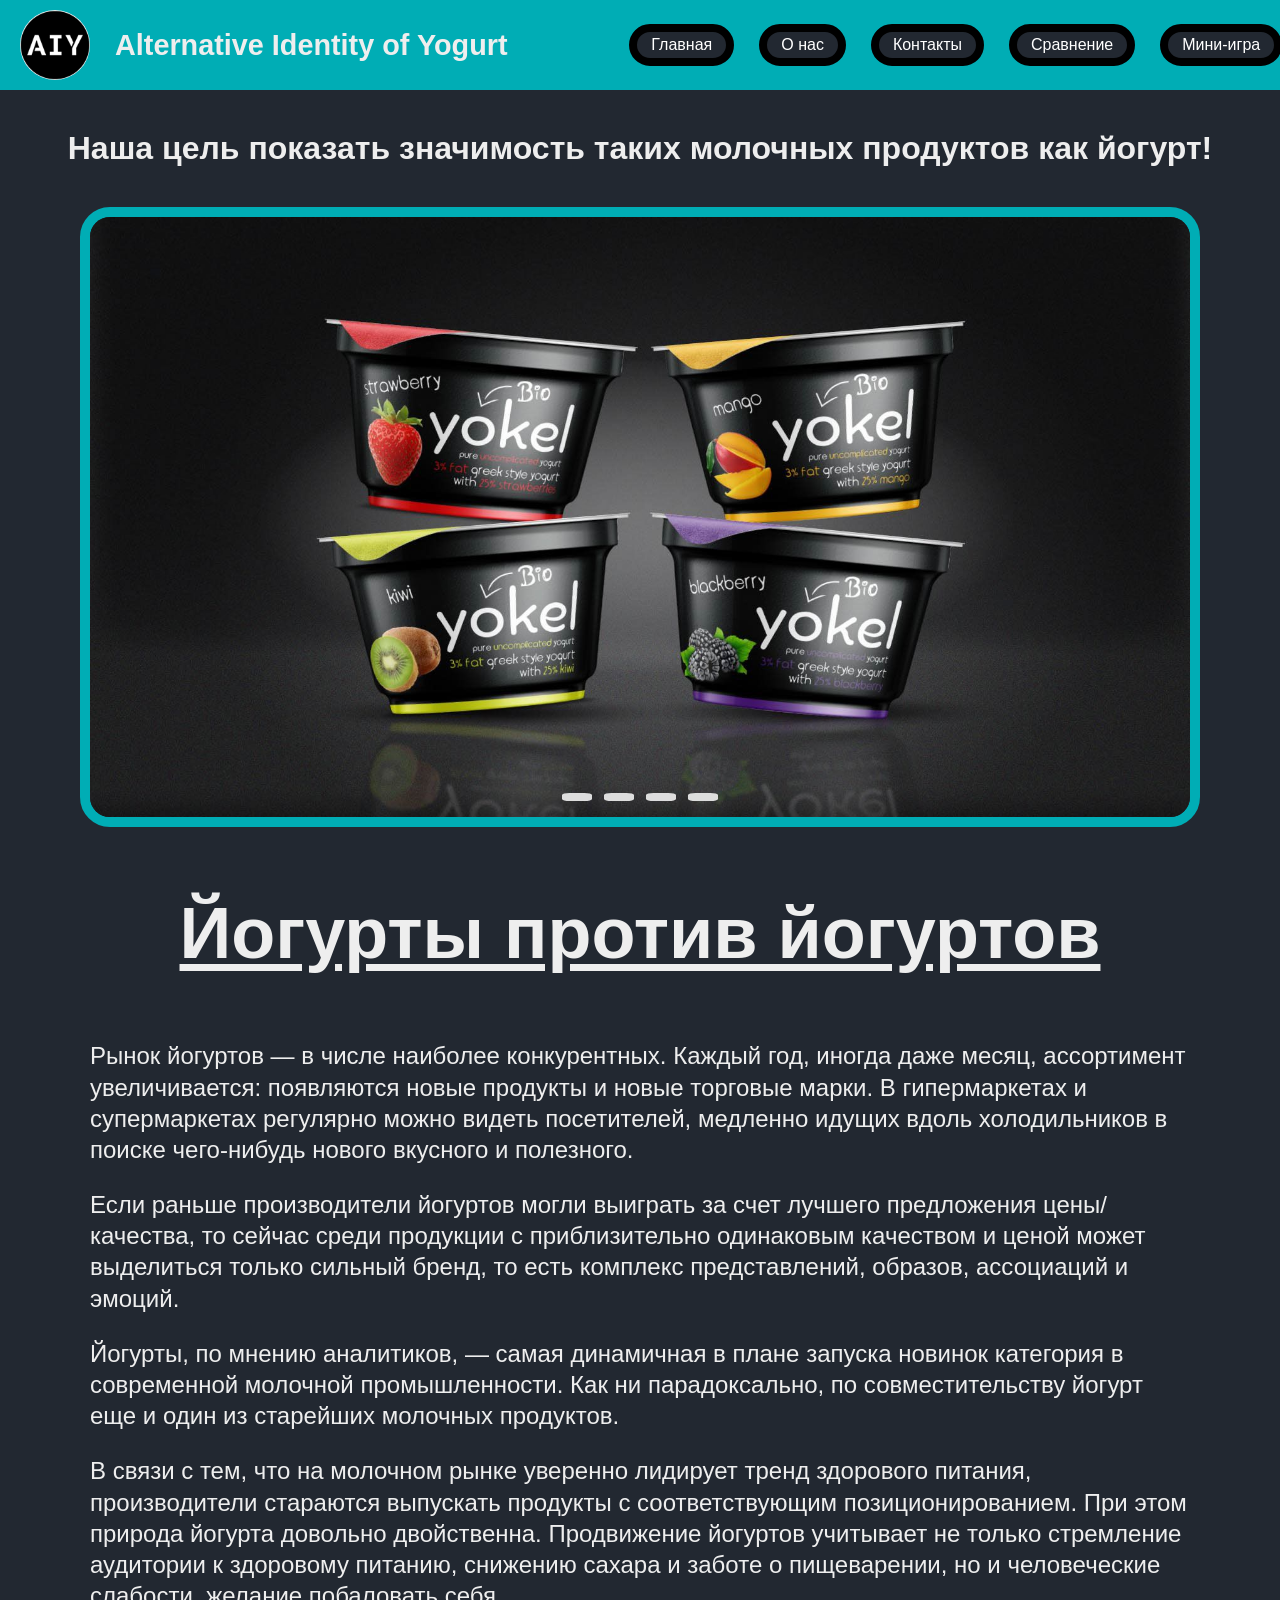
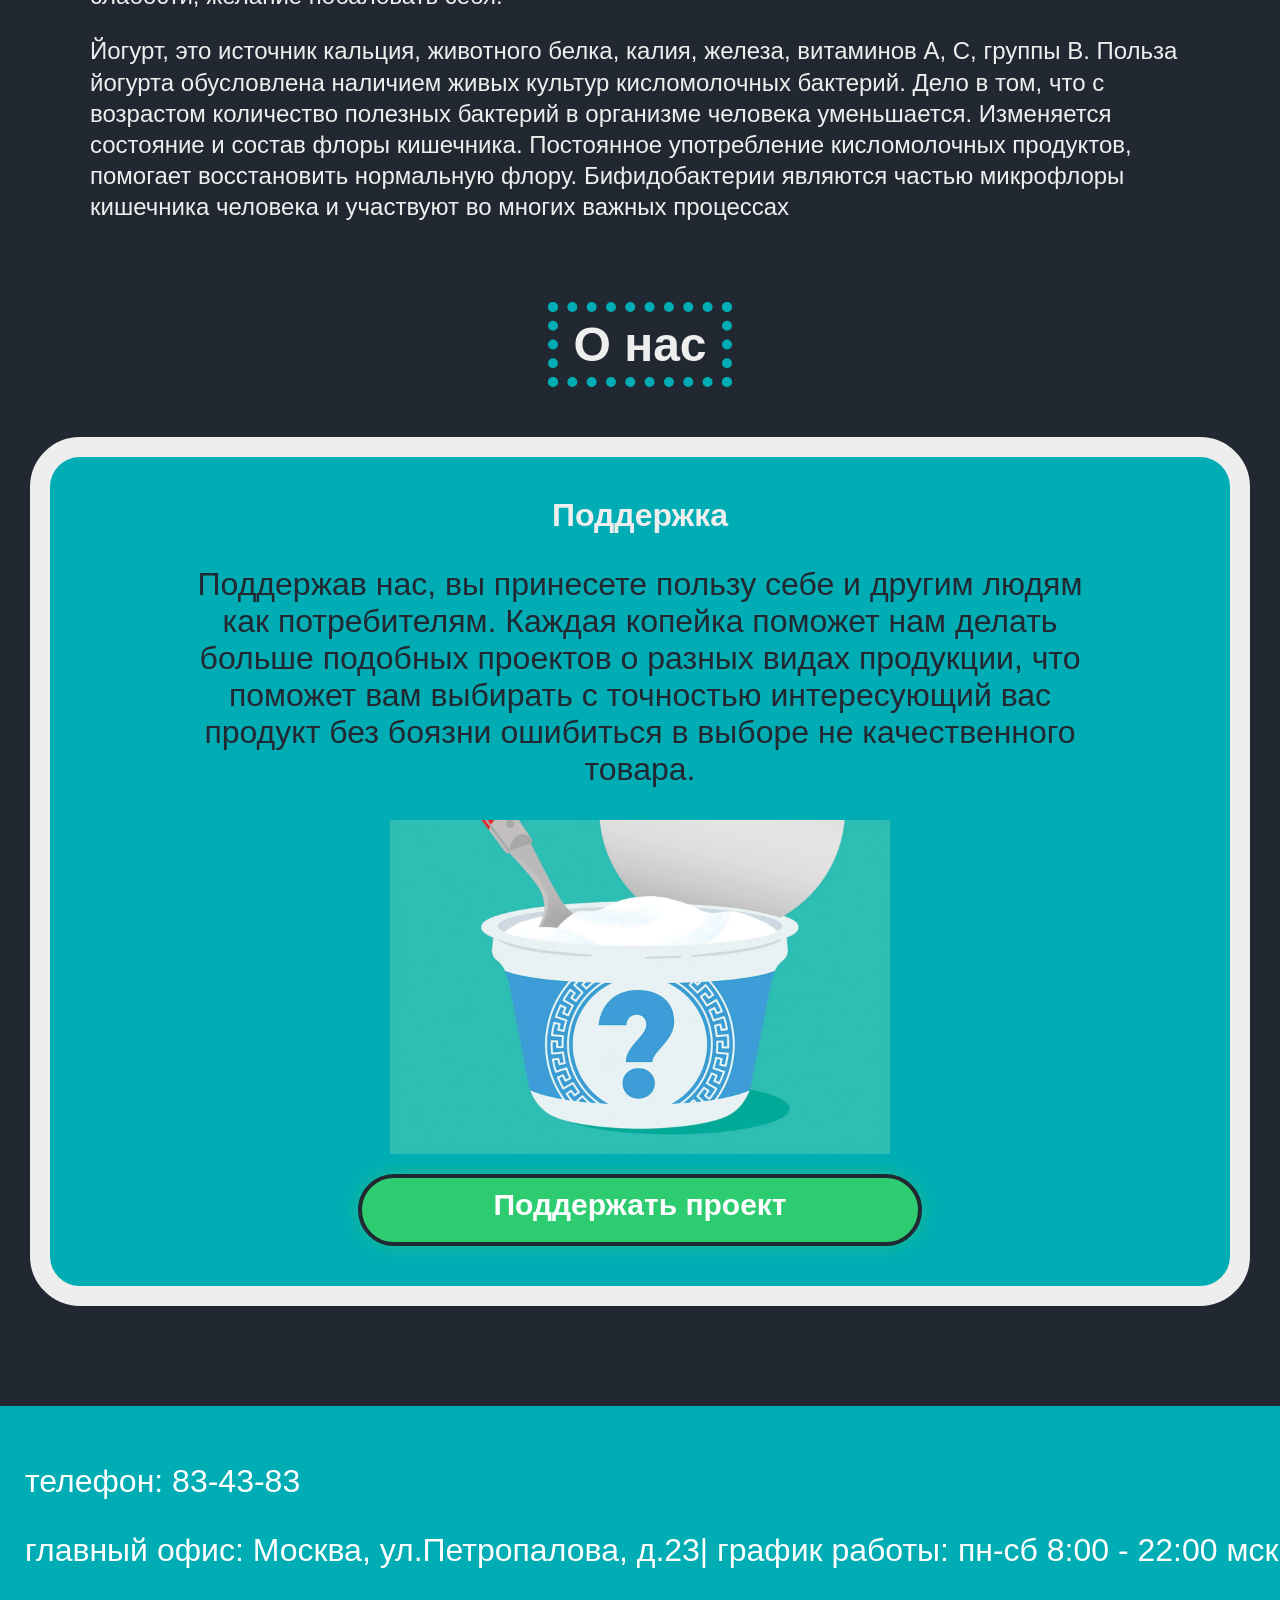
<file: index.html>
<!DOCTYPE html>
<html>
	<head>
		<meta charset="utf-8">
		<meta name="viewport" content="width=device-width, initial-scale=1.0">
		<meta name="author" content="Darberbarber">
		<meta name="description" content="Test page">
		<meta name="keywords" content="test,testing,html">
		<title>Main page</title>
		<link rel="stylesheet" href="css/main.css">
	</head>
	
	<body>
	<div class="wrapper">
	<!--  шапка -->
		<header class="head">
			<a href="#" class="logo">
				<img src="unnamed.png" alt="">
			</a>
			<h1 class="yogurt">Alternative Identity of Yogurt</h1>
				<!--  меню -->
					<nav class="head_menu">
						<ul>
								<li><a href ="#first_part" id="main">Главная</a></li>
								<li><a href ="#second_part" id="about">О нас</a></li>
								<li><a href ="#third_part" id="contact">Контакты</a></li>
								<li><a href="compare.html" id="compare">Сравнение</a></li>
								<li><a href="game.html" id="game">Мини-игра</a></li>
						</ul>
					</nav>
			<!--  отрисовка бургер меню -->
					<div class="burgerMenu">
						<span></span>
					</div>
		</header>
	</div>
	<script src="java_scrip.js"></script>
	
	
	<!-- слайдер-->
	<h2 id="first_part">Наша цель показать значимость таких молочных продуктов как йогурт!</h2>
	<div class = "slider">
	
		<div class="slides">
			<input type="radio" name="r" id="r1" checked>
			<input type="radio" name="r" id="r2">
			<input type="radio" name="r" id="r3">
			<input type="radio" name="r" id="r4">
			
			<div class="slide s1"><img src="img/4slide.jpg"alt=""></div>
			<div class="slide"><img src="img/3slide.jpg" alt=""></div>
			<div class="slide"><img src="img/2slide.jpg" alt=""></div>
			<div class="slide"><img src="img/1slide.jpg" alt=""></div>
			
		</div>
		<div class="navig">
			<label for="r1" class="bar"></label>
			<label for="r2" class="bar"></label>
			<label for="r3" class="bar"></label>
			<label for="r4" class="bar"></label>
			
		</div>
	</div>
	<div class ="descriptionn">
		<h2 class="state_yogurt">Йогурты против йогуртов</h2>
		
		<p>Рынок йогуртов — в числе наиболее конкурентных. Каждый год, иногда даже месяц, ассортимент
		увеличивается: появляются новые продукты и новые торговые марки. В гипермаркетах и супермаркетах
		регулярно можно видеть посетителей, медленно идущих вдоль холодильников в поиске чего-нибудь нового
		вкусного и полезного.</p>
			<p>Если раньше производители йогуртов могли выиграть за счет лучшего предложения цены/качества, 
		то сейчас среди продукции с приблизительно одинаковым качеством и ценой может выделиться только 
		сильный бренд, то есть комплекс представлений, образов, ассоциаций и эмоций.</p>
			<p>Йогурты, по мнению аналитиков, — самая динамичная в плане запуска новинок категория в 
		современной молочной промышленности. Как ни парадоксально, по совместительству йогурт еще и 
		один из старейших молочных продуктов.</p>
			<p>В связи с тем, что на молочном рынке уверенно лидирует тренд здорового питания, производители 
		стараются выпускать продукты с соответствующим позиционированием. При этом природа йогурта 
		довольно двойственна. Продвижение йогуртов учитывает не только стремление аудитории к здоровому 
		питанию, снижению сахара и заботе о пищеварении, но и человеческие слабости,
		желание побаловать себя.</p>
			<p>Йогурт, это источник кальция, животного белка, калия,  железа,  витаминов А, С, группы 
		В. Польза йогурта обусловлена наличием живых культур кисломолочных бактерий. Дело в том, 
		что с возрастом количество полезных бактерий в организме человека уменьшается.
			   Изменяется состояние и состав флоры кишечника. 
		Постоянное употребление кисломолочных продуктов,  
		помогает восстановить нормальную флору. Бифидобактерии являются 
		частью микрофлоры кишечника  человека и участвуют во многих важных процессах</p>
	</div>
	<h2 id="second_part"> О нас</h2>
	
	<div class="block_about"> 
		<h3 class="help"> Поддержка</h3>
				<div class="donat">
					<p>
						Поддержав нас, вы принесете пользу себе и другим людям как потребителям.
						Каждая копейка поможет нам делать больше подобных проектов о разных видах
						продукции, что поможет вам выбирать с точностью интересующий вас продукт 
						без боязни ошибиться в выборе не качественного товара.</p>
						<img class= "final_picture"src="img/support.webp" alt="">
						<a href="support.html" class="donat_but">Поддержать проект</a>

				</div>
	</div>
	<!--контакты-->
	<div id="third_part">
		<p>телефон: 83-43-83</p>
		<p>главный офис: Москва, ул.Петропалова, д.23| <abbr> график работы: пн-сб 8:00 - 22:00 мск</abbr></p>
				
	</div>
	</body>
</html>
</file>
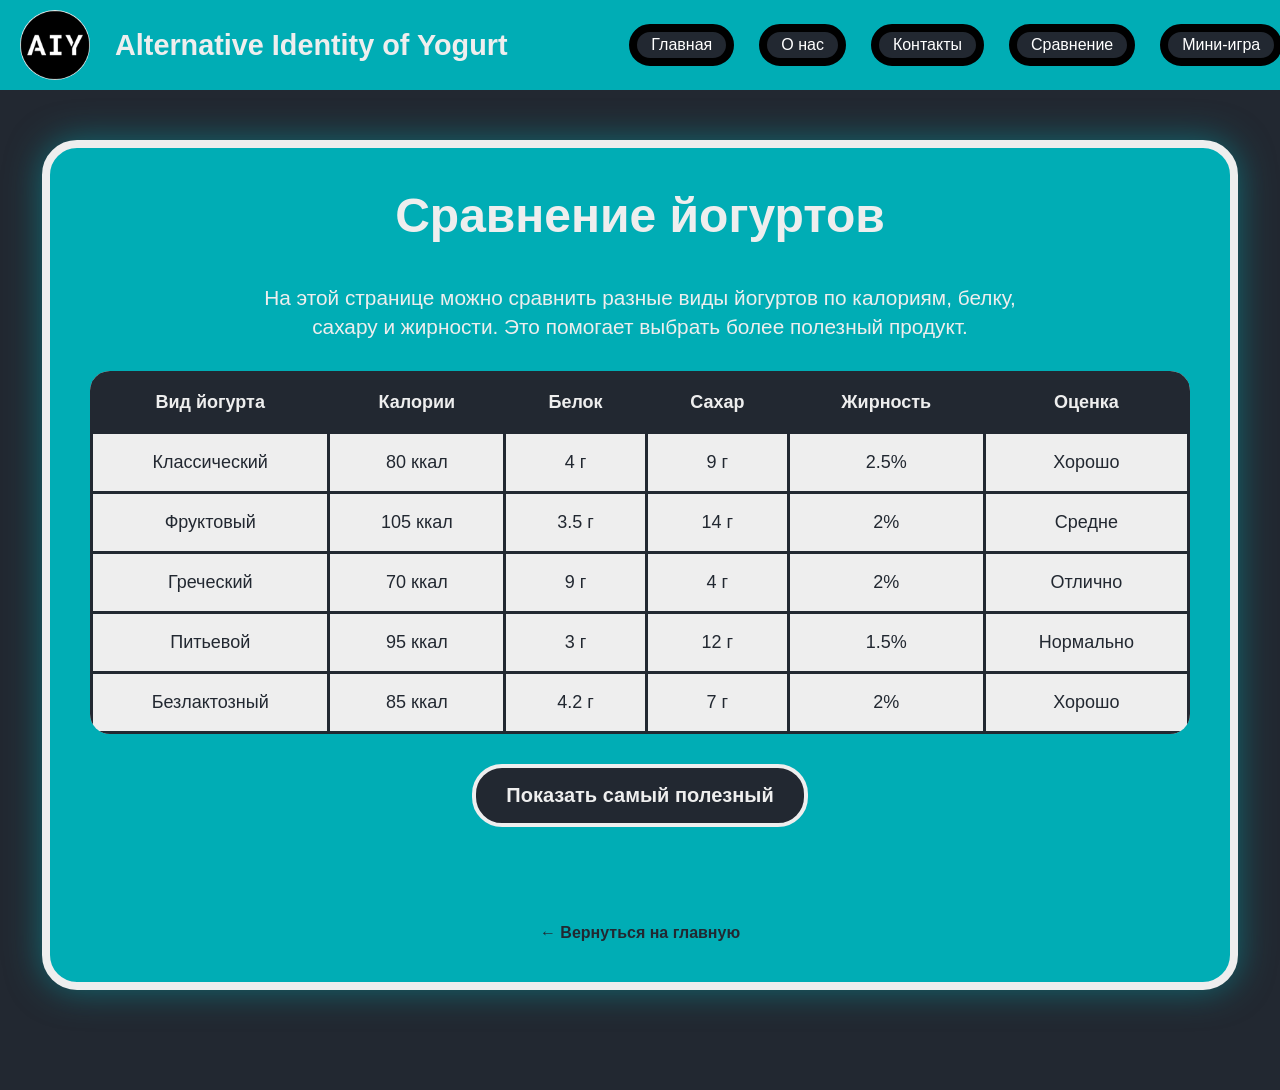
<file: compare.html>
<!DOCTYPE html>
<html lang="ru">
<head>
    <meta charset="UTF-8">
    <title>Сравнение йогуртов</title>
    <link rel="stylesheet" href="css/main.css">
</head>
<body>

    <div class="wrapper">
        <header class="head">
            <a href="index.html" class="logo">
                <img src="unnamed.png" alt="">
            </a>

            <h1 class="yogurt">Alternative Identity of Yogurt</h1>

            <nav class="head_menu">
                <ul>
                    <li><a href="index.html#first_part" id="main">Главная</a></li>
                    <li><a href="index.html#second_part" id="about">О нас</a></li>
                    <li><a href="index.html#third_part" id="contact">Контакты</a></li>
                    <li><a href="compare.html" id="compare">Сравнение</a></li>
                    <li><a href="game.html" id="game">Мини-игра</a></li>
                </ul>
            </nav>

            <div class="burgerMenu">
                <span></span>
            </div>
        </header>
    </div>

    <main class="compare_page">
        <section class="compare_card">
            <h1>Сравнение йогуртов</h1>

            <p class="compare_text">
                На этой странице можно сравнить разные виды йогуртов по калориям,
                белку, сахару и жирности. Это помогает выбрать более полезный продукт.
            </p>

            <div class="table_box">
                <table class="compare_table">
                    <thead>
                        <tr>
                            <th>Вид йогурта</th>
                            <th>Калории</th>
                            <th>Белок</th>
                            <th>Сахар</th>
                            <th>Жирность</th>
                            <th>Оценка</th>
                        </tr>
                    </thead>

                    <tbody>
                        <tr>
                            <td>Классический</td>
                            <td>80 ккал</td>
                            <td>4 г</td>
                            <td>9 г</td>
                            <td>2.5%</td>
                            <td>Хорошо</td>
                        </tr>

                        <tr>
                            <td>Фруктовый</td>
                            <td>105 ккал</td>
                            <td>3.5 г</td>
                            <td>14 г</td>
                            <td>2%</td>
                            <td>Средне</td>
                        </tr>

                        <tr data-best="true">
                            <td>Греческий</td>
                            <td>70 ккал</td>
                            <td>9 г</td>
                            <td>4 г</td>
                            <td>2%</td>
                            <td>Отлично</td>
                        </tr>

                        <tr>
                            <td>Питьевой</td>
                            <td>95 ккал</td>
                            <td>3 г</td>
                            <td>12 г</td>
                            <td>1.5%</td>
                            <td>Нормально</td>
                        </tr>

                        <tr>
                            <td>Безлактозный</td>
                            <td>85 ккал</td>
                            <td>4.2 г</td>
                            <td>7 г</td>
                            <td>2%</td>
                            <td>Хорошо</td>
                        </tr>
                    </tbody>
                </table>
            </div>

            <button id="bestYogurtButton" class="compare_button">Показать самый полезный</button>

            <p id="compareResult" class="compare_result"></p>

            <a href="index.html" class="back_home">← Вернуться на главную</a>
        </section>
    </main>

    <script src="java_scrip.js"></script>
</body>
</html>
</file>
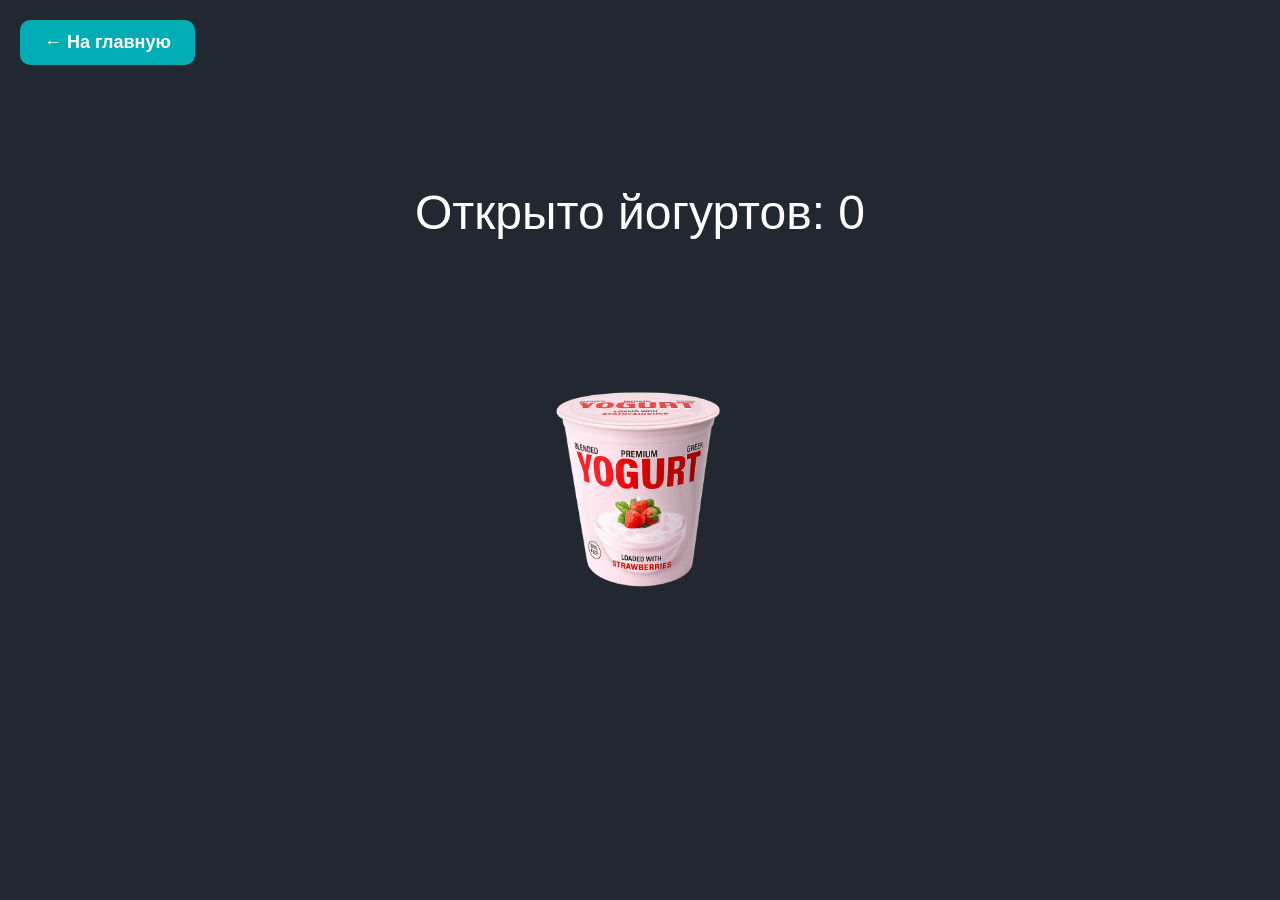
<file: game.html>
<!DOCTYPE html>
<html lang="ru">
<head>
<meta charset="UTF-8">
<title>Йогурт Игра</title>
<link rel="stylesheet" href="css/main.css">
<style>
body{
    margin:0;
    background:#222831;
    color:white;
    display:flex;
    flex-direction:column;
    justify-content:center;
    align-items:center;
    height:100vh;
    font-family:Arial;
}


#counter{
    font-size:48px;
    margin-bottom:30px;
}

#yogurt{
    width:250px;
    cursor:pointer;
    user-select:none;
    transition:transform .2s;
}

#yogurt:hover{
    transform:scale(1.05);
}

</style>
</head>
<body>

<button id="backButton" onclick="window.location.href='index.html'">
    ← На главную
</button>

<div id="counter">Открыто йогуртов: 0</div>

<img id="yogurt" src="yogurt-closed.png" alt="Йогурт">

<script>
let count = 0;
let canClick = true;

const yogurt = document.getElementById("yogurt");
const counter = document.getElementById("counter");

yogurt.addEventListener("click", () => {
    if (!canClick) return;

    canClick = false;
    count++;

    counter.textContent = "Открыто йогуртов: " + count;

    yogurt.src = "yogurt-open.png";

    setTimeout(() => {
        yogurt.src = "yogurt-closed.png";
        canClick = true;
    }, 1000);
});
</script>

</body>
</html>
</file>
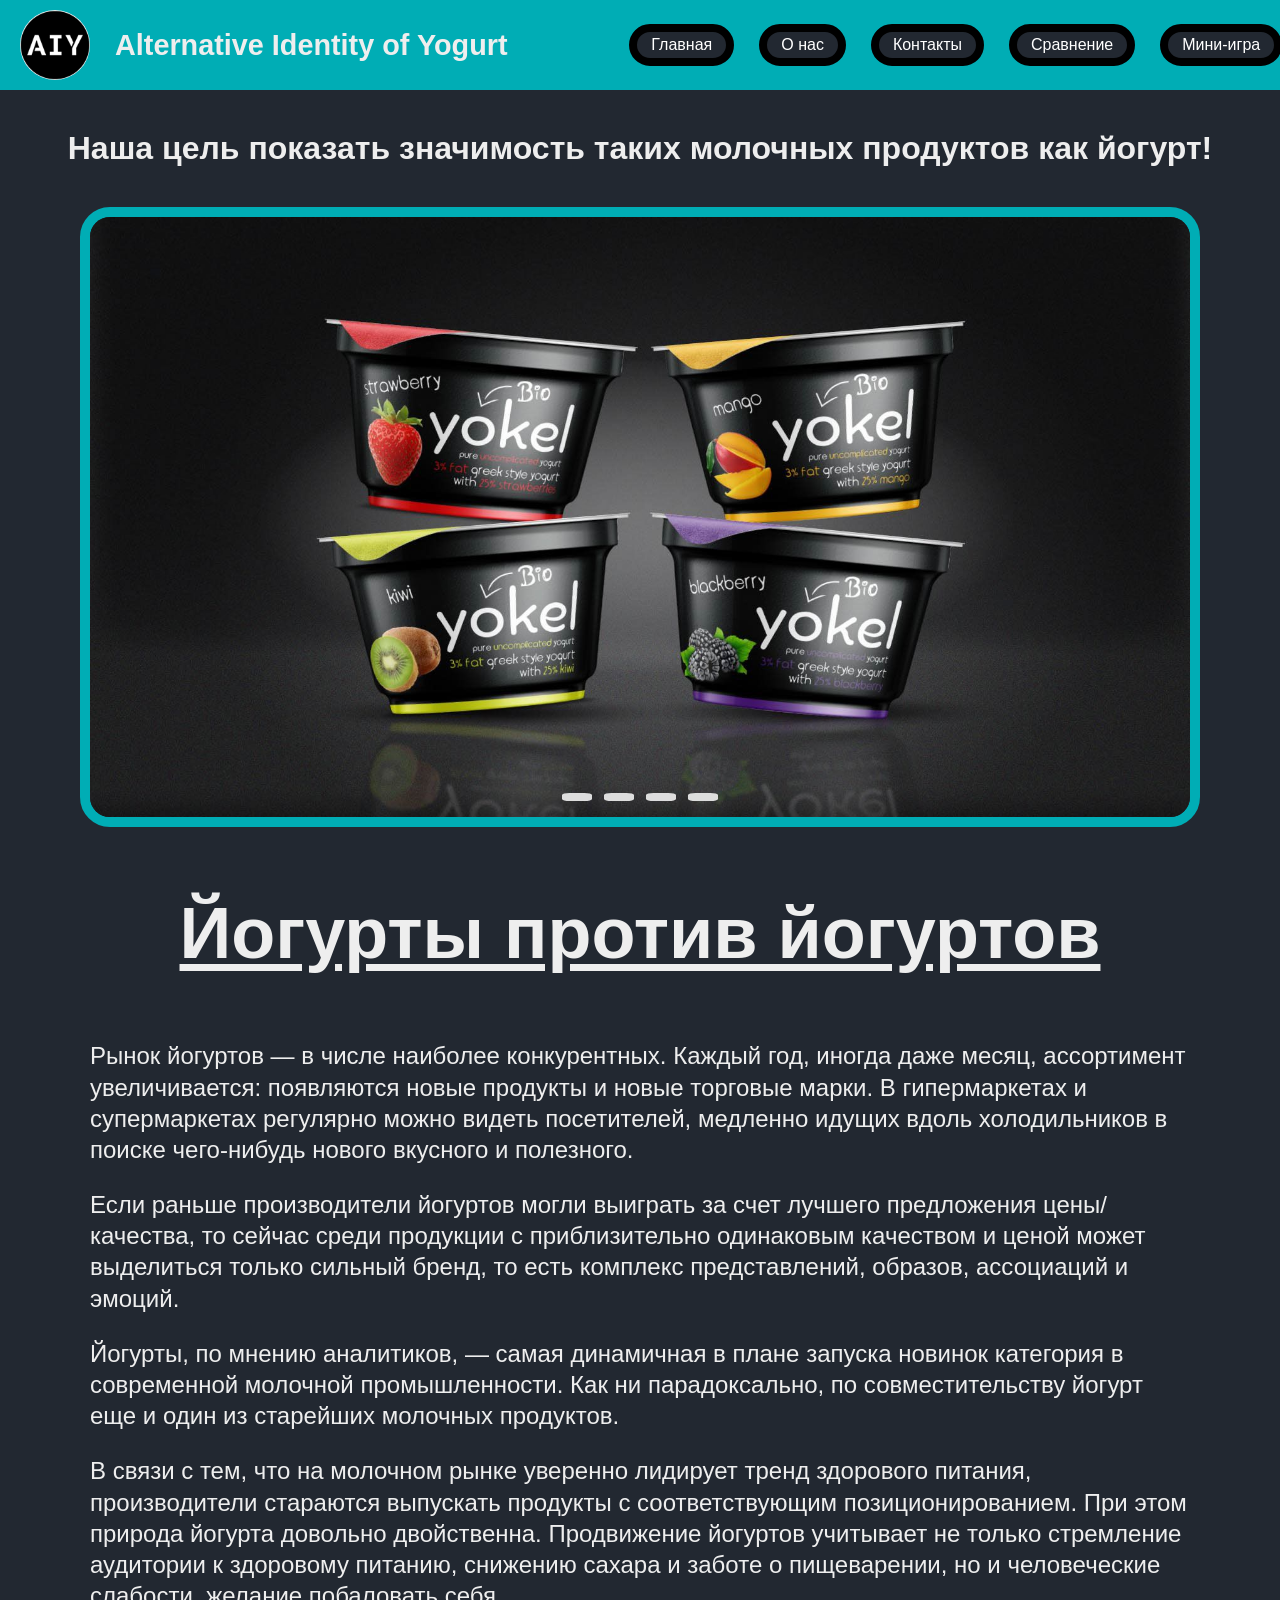
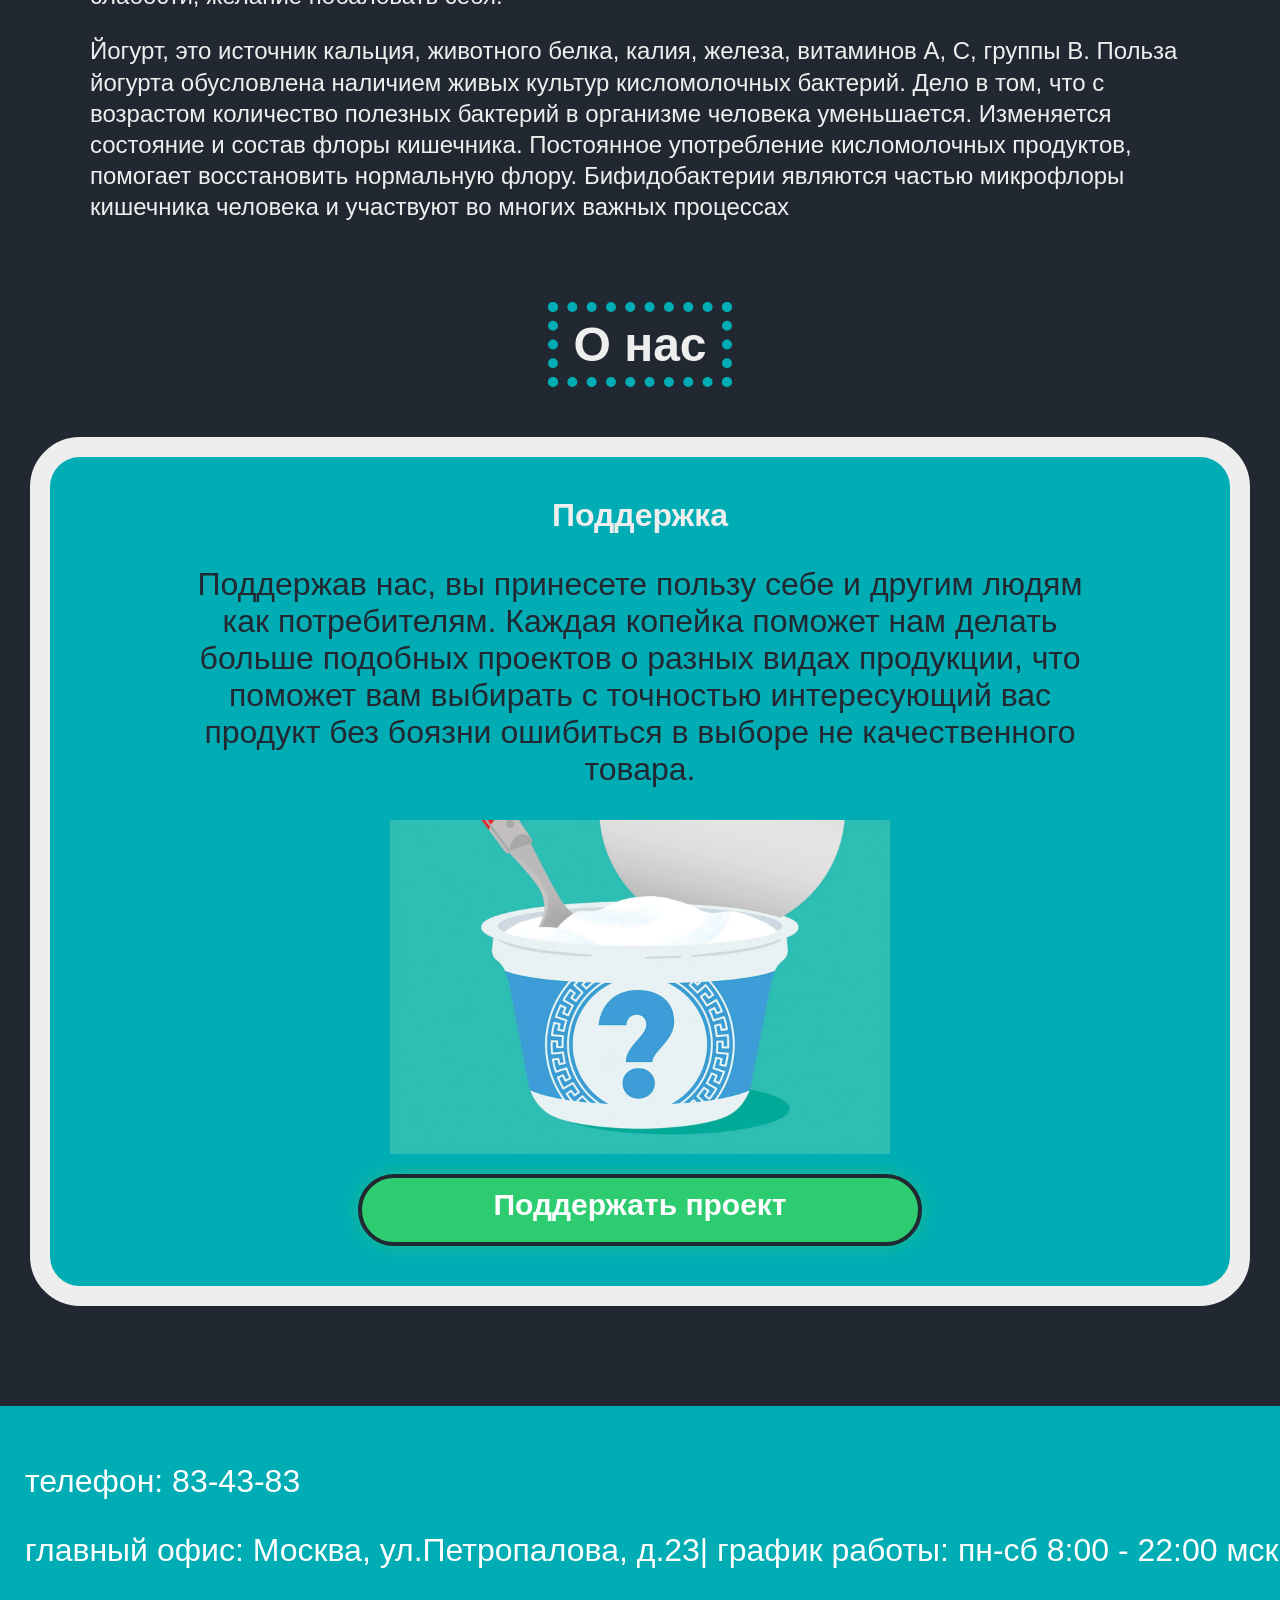
<file: indexx.html>
<!DOCTYPE html>
<html>
	<head>
		<meta charset="utf-8">
		<meta name="author" content="Darberbarber">
		<meta name="description" content="Test page">
		<meta name="keywords" content="test,testing,html">
		<title>Main page</title>
		<link rel="stylesheet" href="css/main.css">
	</head>
	
	<body>
	<div class="wrapper">
	<!--  шапка -->
		<header class="head">
			<a href="#" class="logo">
				<img src="unnamed.png" alt="">
			</a>
			<h1 class="yogurt">Alternative Identity of Yogurt</h1>
				<!--  меню -->
					<nav class="head_menu">
						<ul>
								<li><a href ="#first_part" id="main">Главная</a></li>
								<li><a href ="#second_part" id="about">О нас</a></li>
								<li><a href ="#third_part" id="contact">Контакты</a></li>
								<li><a href="compare.html" id="compare">Сравнение</a></li>
								<li><a href="game.html" id="game">Мини-игра</a></li>
						</ul>
					</nav>
			<!--  отрисовка бургер меню -->
					<div class="burgerMenu">
						<span></span>
					</div>
		</header>
	</div>
	<script src="java_scrip.js"></script>
	
	
	<!-- слайдер-->
	<h2 id="first_part">Наша цель показать значимость таких молочных продуктов как йогурт!</h2>
	<div class = "slider">
	
		<div class="slides">
			<input type="radio" name="r" id="r1" checked>
			<input type="radio" name="r" id="r2">
			<input type="radio" name="r" id="r3">
			<input type="radio" name="r" id="r4">
			
			<div class="slide s1"><img src="img/4slide.jpg"alt=""></div>
			<div class="slide"><img src="img/3slide.jpg" alt=""></div>
			<div class="slide"><img src="img/2slide.jpg" alt=""></div>
			<div class="slide"><img src="img/1slide.jpg" alt=""></div>
			
		</div>
		<div class="navig">
			<label for="r1" class="bar"></label>
			<label for="r2" class="bar"></label>
			<label for="r3" class="bar"></label>
			<label for="r4" class="bar"></label>
			
		</div>
	</div>
	<div class ="descriptionn">
		<h2 class="state_yogurt">Йогурты против йогуртов</h2>
		
		<p>Рынок йогуртов — в числе наиболее конкурентных. Каждый год, иногда даже месяц, ассортимент
		увеличивается: появляются новые продукты и новые торговые марки. В гипермаркетах и супермаркетах
		регулярно можно видеть посетителей, медленно идущих вдоль холодильников в поиске чего-нибудь нового
		вкусного и полезного.</p>
			<p>Если раньше производители йогуртов могли выиграть за счет лучшего предложения цены/качества, 
		то сейчас среди продукции с приблизительно одинаковым качеством и ценой может выделиться только 
		сильный бренд, то есть комплекс представлений, образов, ассоциаций и эмоций.</p>
			<p>Йогурты, по мнению аналитиков, — самая динамичная в плане запуска новинок категория в 
		современной молочной промышленности. Как ни парадоксально, по совместительству йогурт еще и 
		один из старейших молочных продуктов.</p>
			<p>В связи с тем, что на молочном рынке уверенно лидирует тренд здорового питания, производители 
		стараются выпускать продукты с соответствующим позиционированием. При этом природа йогурта 
		довольно двойственна. Продвижение йогуртов учитывает не только стремление аудитории к здоровому 
		питанию, снижению сахара и заботе о пищеварении, но и человеческие слабости,
		желание побаловать себя.</p>
			<p>Йогурт, это источник кальция, животного белка, калия,  железа,  витаминов А, С, группы 
		В. Польза йогурта обусловлена наличием живых культур кисломолочных бактерий. Дело в том, 
		что с возрастом количество полезных бактерий в организме человека уменьшается.
			   Изменяется состояние и состав флоры кишечника. 
		Постоянное употребление кисломолочных продуктов,  
		помогает восстановить нормальную флору. Бифидобактерии являются 
		частью микрофлоры кишечника  человека и участвуют во многих важных процессах</p>
	</div>
	<h2 id="second_part"> О нас</h2>
	
	<div class="block_about"> 
		<h3 class="help"> Поддержка</h3>
				<div class="donat">
					<p>
						Поддержав нас, вы принесете пользу себе и другим людям как потребителям.
						Каждая копейка поможет нам делать больше подобных проектов о разных видах
						продукции, что поможет вам выбирать с точностью интересующий вас продукт 
						без боязни ошибиться в выборе не качественного товара.</p>
						<img class= "final_picture"src="img/support.webp" alt="">
						<a href="support.html" class="donat_but">Поддержать проект</a>

				</div>
	</div>
	<!--контакты-->
	<div id="third_part">
		<p>телефон: 83-43-83</p>
		<p>главный офис: Москва, ул.Петропалова, д.23| <abbr> график работы: пн-сб 8:00 - 22:00 мск</abbr></p>
				
	</div>
	</body>
</html>
</file>
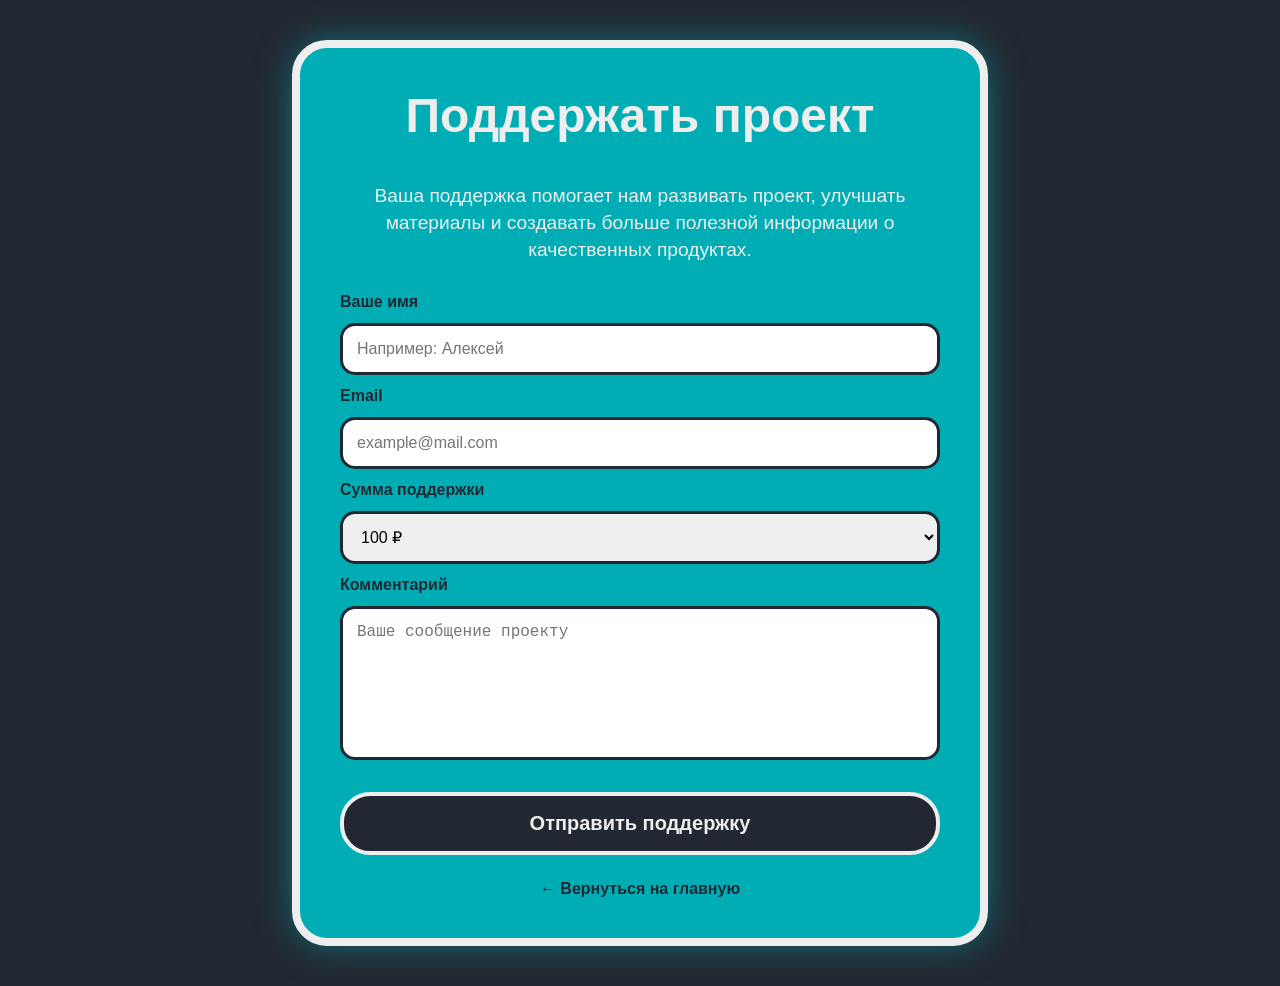
<file: support.html>
<!DOCTYPE html>
<html lang="ru">
<head>
    <meta charset="UTF-8">
    <title>Поддержка проекта</title>
    <link rel="stylesheet" href="css/main.css">
</head>
<body>

    <section class="support_page">
        <div class="support_card">
            <h1>Поддержать проект</h1>

            <p class="support_text">
                Ваша поддержка помогает нам развивать проект, улучшать материалы
                и создавать больше полезной информации о качественных продуктах.
            </p>

            <form class="support_form">
                <label>Ваше имя</label>
                <input type="text" placeholder="Например: Алексей">

                <label>Email</label>
                <input type="email" placeholder="example@mail.com">

                <label>Сумма поддержки</label>
                <select>
                    <option>100 ₽</option>
                    <option>300 ₽</option>
                    <option>500 ₽</option>
                    <option>1000 ₽</option>
                    <option>Другая сумма</option>
                </select>

                <label>Комментарий</label>
                <textarea placeholder="Ваше сообщение проекту"></textarea>

                <button type="submit">Отправить поддержку</button>
            </form>

            <a href="index.html" class="back_home">← Вернуться на главную</a>
        </div>
    </section>

</body>
</html>
</file>
<file: css/main.css>
```css
* {
    box-sizing: border-box;
}
html {
    scroll-behavior: smooth;
}

html,
body {
    width: 100%;
    max-width: 100%;
    overflow-x: hidden;
}

body {
    margin: 0;
    padding: 0;
    background-color: #222831;
    color: #EEEEEE;
    font-family: Arial, sans-serif;
}

.open {
    display: flex !important;
}

/* ===== ШАПКА ===== */

.head {
    display: flex;
    align-items: center;
    background-color: #00ADB5;
    color: white;
    padding: 0 15px;
    position: fixed;
    z-index: 5;
    width: 99%;
    min-height: 90px;
    top: 0;
    left: 0;
    gap: 20px;
    overflow: hidden;
}

.logo {
    display: flex;
    align-items: center;
    justify-content: center;
    width: 80px;
    min-width: 80px;
    height: 80px;
    overflow: hidden;
}

.logo img {
    width: 70px;
    height: 70px;
    object-fit: cover;
    border-radius: 50%;
}

.yogurt {
    color: #EEEEEE;
    font-family: Arial, sans-serif;
    font-size: 1.8em;
    margin: 0;
    white-space: nowrap;
}

/* ===== МЕНЮ ===== */

.head_menu {
    display: flex;
    justify-content: flex-end;
    flex: 1;
    min-width: 0;
}

.head_menu ul {
    display: flex;
    align-items: center;
    justify-content: flex-end;
    gap: 25px;
    list-style: none;
    padding: 0;
    margin: 0;
}

#main,
#about,
#contact,
#compare,
#game {
    background-color: #222831;
    color: white;
    text-decoration: none;
    border: 8px solid black;
    border-radius: 50px;
    padding: 4px 14px;
    display: inline-block;
    font-size: 16px;
    white-space: nowrap;
}

#main:hover,
#about:hover,
#contact:hover,
#compare:hover,
#game:hover {
    background-color: #EEEEEE;
    color: #222831;
    text-decoration: underline;
    border: 8px solid #EEEEEE;
}

/* ===== БУРГЕР ===== */

.burgerMenu {
    display: none;
    position: relative;
    z-index: 50;
    align-items: center;
    width: 30px;
    min-width: 30px;
    height: 18px;
    cursor: pointer;
}

.burgerMenu span {
    height: 2px;
    width: 100%;
    transform: scale(1);
    background-color: white;
}

.burgerMenu::before,
.burgerMenu::after {
    content: "";
    position: absolute;
    height: 2px;
    width: 100%;
    background-color: white;
    transition: all 0.5s ease 0s;
}

.burgerMenu::before {
    top: 0;
}

.burgerMenu::after {
    bottom: 0;
}

.burgerMenu.active span {
    transform: scale(0);
}

.burgerMenu.active::before {
    top: 50%;
    transform: rotate(-45deg) translate(0, -50%);
}

.burgerMenu.active::after {
    bottom: 50%;
    transform: rotate(45deg) translate(0, 50%);
}

/* ===== ПЕРВЫЙ ЗАГОЛОВОК ===== */

#first_part {
    margin-top: 130px;
    color: #EEEEEE;
    text-align: center;
    font-family: Arial, sans-serif;
    font-size: 2em;
    padding: 0 20px;
}

/* ===== СЛАЙДЕР ===== */

.slider {
    width: min(1100px, 90vw);
    aspect-ratio: 11 / 6;
    overflow: hidden;
    border: 10px solid #00ADB5;
    border-radius: 30px;
    position: relative;
    margin: 40px auto 0 auto;
}

.slides {
    display: flex;
    width: 400%;
    height: 100%;
}

.slide {
    width: 25%;
    transition: all .7s ease;
}

.slide img {
    width: 100%;
    height: 100%;
    object-fit: cover;
}

.navig {
    display: flex;
    position: absolute;
    bottom: 10px;
    left: 50%;
    transform: translateX(-50%);
}

.bar {
    height: 8px;
    width: 30px;
    margin: 6px;
    cursor: pointer;
    background-color: #ddd;
    border-radius: 25%;
    transition: all .4s ease;
}

.bar:hover {
    opacity: 0.8;
    transform: scale(1.1);
}

input[name="r"] {
    position: absolute;
    visibility: hidden;
}

#r1:checked ~ .s1 {
    margin-left: 0;
}

#r2:checked ~ .s1 {
    margin-left: -25%;
}

#r3:checked ~ .s1 {
    margin-left: -50%;
}

#r4:checked ~ .s1 {
    margin-left: -75%;
}

/* ===== РАССКАЗ О ЙОГУРТАХ ===== */

.descriptionn {
    color: #EEEEEE;
    width: min(1100px, 90vw);
    margin: 60px auto 0 auto;
    font-family: Arial, sans-serif;
    font-size: 1.5em;
    line-height: 1.3;
}

.state_yogurt {
    text-align: center;
    font-family: Arial, sans-serif;
    text-decoration: underline;
    text-underline-offset: 6px;
    font-size: 3em;
    margin-top: 0;
}

/* ===== О НАС ===== */

#second_part {
    margin: 80px auto 30px auto;
    font-family: Arial, sans-serif;
    font-size: 3em;
    color: #EEEEEE;
    border: 10px dotted #00ADB5;
    width: fit-content;
    padding: 5px 15px;
    text-align: center;
}

.block_about {
    background: #00ADB5;
    width: min(1100px, 90vw);
    min-height: 700px;
    border-radius: 50px;
    margin: 50px auto 0 auto;
    overflow: hidden;
    border: 20px solid #EEEEEE;
    padding: 40px;
}

.help {
    color: #EEEEEE;
    font-family: Arial, sans-serif;
    font-size: 2em;
    font-weight: bold;
    text-align: center;
    margin: 0 0 30px 0;
}

.donat {
    text-align: center;
    color: #222831;
    font-family: Arial, sans-serif;
    font-size: 2em;
    max-width: 900px;
    margin: 0 auto;
}

.donat_but {
    color: #EEEEEE;
    background-color: #00ADB5;
    height: 40px;
    width: min(500px, 90%);
    border: 5px solid #222831;
    border-radius: 20px;
}

.donat_but:hover {
    color: #222831;
    background-color: #EEEEEE;
    border: 5px solid #222831;
    cursor: pointer;
}

.final_picture {
    height: auto;
    width: min(60%, 500px);
    display: block;
    margin: 20px auto;
}

/* ===== КОНТАКТЫ ===== */

#third_part {
    margin-top: 100px;
    font-family: Arial, sans-serif;
    font-size: 2em;
    background-color: #00ADB5;
    color: white;
    min-height: 150px;
    width: 100%;
    padding: 25px;
}

/* ===== КНОПКА НАЗАД ===== */

#backButton {
    position: absolute;
    top: 20px;
    left: 20px;
    padding: 12px 24px;
    background: #00ADB5;
    color: white;
    border: none;
    border-radius: 10px;
    font-size: 18px;
    font-weight: bold;
    cursor: pointer;
    transition: 0.3s;
}

#backButton:hover {
    background: #EEEEEE;
    color: #222831;
}

/* ===== АДАПТАЦИЯ ===== */

@media (max-width: 1200px) {
    .yogurt {
        font-size: 1.5em;
    }

    .head_menu ul {
        gap: 15px;
    }

    #main,
    #about,
    #contact,
    #game {
        font-size: 14px;
        border-width: 6px;
        padding: 4px 10px;
    }
}

@media (max-width: 900px) {
    .burgerMenu {
        display: flex;
        margin-left: auto;
    }

    .head_menu {
        display: none;
        flex-direction: column;
        position: fixed;
        top: 90px;
        right: 0;
        width: min(300px, 80vw);
        background-color: #393E46;
        padding: 20px;
    }

    .head_menu ul {
        flex-direction: column;
        align-items: stretch;
        gap: 10px;
    }

    #main,
    #about,
    #contact,
    #game {
        text-align: center;
        border: 2px solid white;
        margin-top: 10px;
        font-size: 16px;
    }

    .yogurt {
        font-size: 1.3em;
        white-space: normal;
    }

    #first_part {
        margin-top: 120px;
        font-size: 1.5em;
    }

    .slider {
        width: min(700px, 90vw);
        aspect-ratio: 7 / 4;
        border: 8px solid #00ADB5;
    }

    .descriptionn {
        font-size: 1.1em;
        line-height: 1.2;
    }

    .state_yogurt {
        font-size: 2em;
    }

    #second_part {
        font-size: 2.5em;
    }

    .block_about {
        min-height: 600px;
        border-radius: 40px;
        border: 10px solid #EEEEEE;
        padding: 25px;
    }

    .donat {
        font-size: 1.5em;
    }

    .final_picture {
        width: min(80%, 500px);
    }

    #third_part {
        font-size: 1.5em;
    }
}

@media (max-width: 600px) {
    .head {
        height: 80px;
        padding: 0 10px;
        gap: 10px;
    }

    .logo {
        width: 60px;
        min-width: 60px;
        height: 60px;
    }

    .logo img {
        width: 55px;
        height: 55px;
    }

    .yogurt {
        font-size: 1em;
    }

    .head_menu {
        top: 80px;
    }

    #first_part {
        margin-top: 110px;
        font-size: 1.2em;
    }

    .state_yogurt {
        font-size: 1.6em;
    }

    .descriptionn {
        font-size: 1em;
    }

    #second_part {
        font-size: 2em;
    }

    .donat {
		
        font-size: 1 em;
    }
}

.donat_but {
    display: inline-block;
    padding: 12px 28px;

    background: #2ECC71;
    color: white;

    border: 4px solid #222831;
    border-radius: 40px;

    font-size: 30px;      
    font-weight: bold;

    text-decoration: none;
    line-height: 1;      

    box-shadow: 0 0 20px rgba(46, 204, 113, 0.5);
    transition: all 0.3s ease;
}

.donat_but:hover {
    background: #27AE60;
	color: white;
	text-decoration: none;
	transform: scale(1.02);
	box-shadow: 0 0 30px rgba(46, 204, 113, 0.8);
}
.donat_but:visited,
.donat_but:link {
	color: white;
	text-decoration: none;
}

/* ===== СТРАНИЦА ПОДДЕРЖКИ ===== */

.support_page {
    min-height: 100vh;
    background: #222831;
    display: flex;
    justify-content: center;
    align-items: center;
    padding: 40px 20px;
}

.support_card {
    width: min(600px, 90vw);
    background: #00ADB5;
    border: 8px solid #EEEEEE;
    border-radius: 35px;
    padding: 40px;
    color: #EEEEEE;
    text-align: center;
    box-shadow: 0 0 35px rgba(0, 173, 181, 0.5);
}

.support_card h1 {
    margin-top: 0;
    font-size: 3em;
    color: #EEEEEE;
}

.support_text {
    font-size: 1.2em;
    line-height: 1.4;
    margin-bottom: 30px;
}

.support_form {
    display: flex;
    flex-direction: column;
    gap: 12px;
    text-align: left;
}

.support_form label {
    font-weight: bold;
    color: #222831;
}

.support_form input,
.support_form select,
.support_form textarea {
    padding: 14px;
    border: 3px solid #222831;
    border-radius: 15px;
    font-size: 16px;
    outline: none;
}

.support_form textarea {
    min-height: 120px;
    resize: none;
}

.support_form input:focus,
.support_form select:focus,
.support_form textarea:focus {
    border-color: #EEEEEE;
    box-shadow: 0 0 15px rgba(238, 238, 238, 0.8);
}

.support_form button {
    margin-top: 20px;
    padding: 16px;
    background: #222831;
    color: #EEEEEE;
    border: 4px solid #EEEEEE;
    border-radius: 30px;
    font-size: 20px;
    font-weight: bold;
    cursor: pointer;
    transition: 0.3s;
}

.support_form button:hover {
    background: #EEEEEE;
    color: #222831;
    transform: scale(1.05);
}

.back_home {
    display: inline-block;
    margin-top: 25px;
    color: #222831;
    font-weight: bold;
    text-decoration: none;
}

.back_home:hover {
    text-decoration: underline;
}


/* ===== СТРАНИЦА СРАВНЕНИЯ ЙОГУРТОВ ===== */

.compare_page {
    min-height: 100vh;
    background: #222831;
    padding: 140px 20px 50px 20px;
}

.compare_card {
    width: min(1100px, 95vw);
    margin: 0 auto;
    background: #00ADB5;
    border: 8px solid #EEEEEE;
    border-radius: 35px;
    padding: 40px;
    color: #EEEEEE;
    text-align: center;
    box-shadow: 0 0 35px rgba(0, 173, 181, 0.5);
}

.compare_card h1 {
    margin-top: 0;
    font-size: 3em;
}

.compare_text {
    max-width: 800px;
    margin: 0 auto 30px auto;
    font-size: 1.3em;
    line-height: 1.4;
}

.table_box {
    overflow-x: auto;
    margin-top: 30px;
}

.compare_table {
    width: 100%;
    border-collapse: collapse;
    background: #EEEEEE;
    color: #222831;
    border-radius: 20px;
    overflow: hidden;
}

.compare_table th,
.compare_table td {
    padding: 18px;
    border: 3px solid #222831;
    font-size: 18px;
}

.compare_table th {
    background: #222831;
    color: #EEEEEE;
}

.compare_table tr:hover {
    background: #dffcff;
}

.best_yogurt {
    background: #2ECC71 !important;
    color: white;
    font-weight: bold;
}

.compare_button {
    margin-top: 30px;
    padding: 16px 30px;
    background: #222831;
    color: #EEEEEE;
    border: 4px solid #EEEEEE;
    border-radius: 30px;
    font-size: 20px;
    font-weight: bold;
    cursor: pointer;
    transition: 0.3s;
}

.compare_button:hover {
    background: #EEEEEE;
    color: #222831;
    transform: scale(1.05);
}

.compare_result {
    min-height: 30px;
    margin-top: 20px;
    color: #222831;
    font-size: 1.4em;
    font-weight: bold;
}

@media (max-width: 700px) {
    .compare_card {
        padding: 25px;
    }

    .compare_card h1 {
        font-size: 2em;
    }

    .compare_text {
        font-size: 1em;
    }

    .compare_table th,
    .compare_table td {
        padding: 12px;
        font-size: 14px;
    }
}
@media (max-width: 600px) {

    /* ===== ОБЩИЕ МОБИЛЬНЫЕ ПРАВКИ ===== */

    body {
        font-size: 14px;
    }

    .yogurt {
        font-size: 16px;
    }

    #first_part {
        font-size: 20px;
        margin-top: 110px;
        padding: 0 15px;
    }

    .descriptionn {
        font-size: 16px;
        width: 90%;
    }

    .state_yogurt {
        font-size: 30px;
    }


    /* ===== БЛОК ПОДДЕРЖКИ НА ГЛАВНОЙ ===== */

    .block_about {
        width: 95%;
        min-height: auto;
        padding: 25px 15px;
        border-width: 8px;
        border-radius: 30px;
    }

    .help {
        font-size: 32px;
    }

    .donat {
        font-size: 22px;
    }

    .final_picture {
        width: 85%;
    }

    .donat_but {
        width: 90%;
        font-size: 24px;
        padding: 14px 10px;
    }


    /* ===== СТРАНИЦА ПОДДЕРЖКИ ===== */

    .support_page {
        padding: 20px 10px;
        align-items: flex-start;
    }

    .support_card {
        width: 95%;
        padding: 25px 15px;
        border-width: 5px;
        border-radius: 25px;
    }

    .support_card h1 {
        font-size: 32px;
    }

    .support_text {
        font-size: 18px;
    }

    .support_form input,
    .support_form select,
    .support_form textarea {
        font-size: 16px;
        padding: 12px;
    }


    /* ===== СТРАНИЦА СРАВНЕНИЯ ===== */

    .compare_page,
    .comparison_page {
        padding: 110px 10px 30px;
    }

    .compare_card,
    .comparison_card {
        width: 95%;
        padding: 20px 10px;
        border-radius: 25px;
    }

    .compare_card h1,
    .comparison_card h1 {
        font-size: 30px;
    }

    .compare_table,
    .comparison_table {
        display: block;
        width: 100%;
        overflow-x: auto;
        font-size: 14px;
    }

    .compare_table th,
    .compare_table td,
    .comparison_table th,
    .comparison_table td {
        padding: 10px;
        white-space: nowrap;
    }
}
</file>
